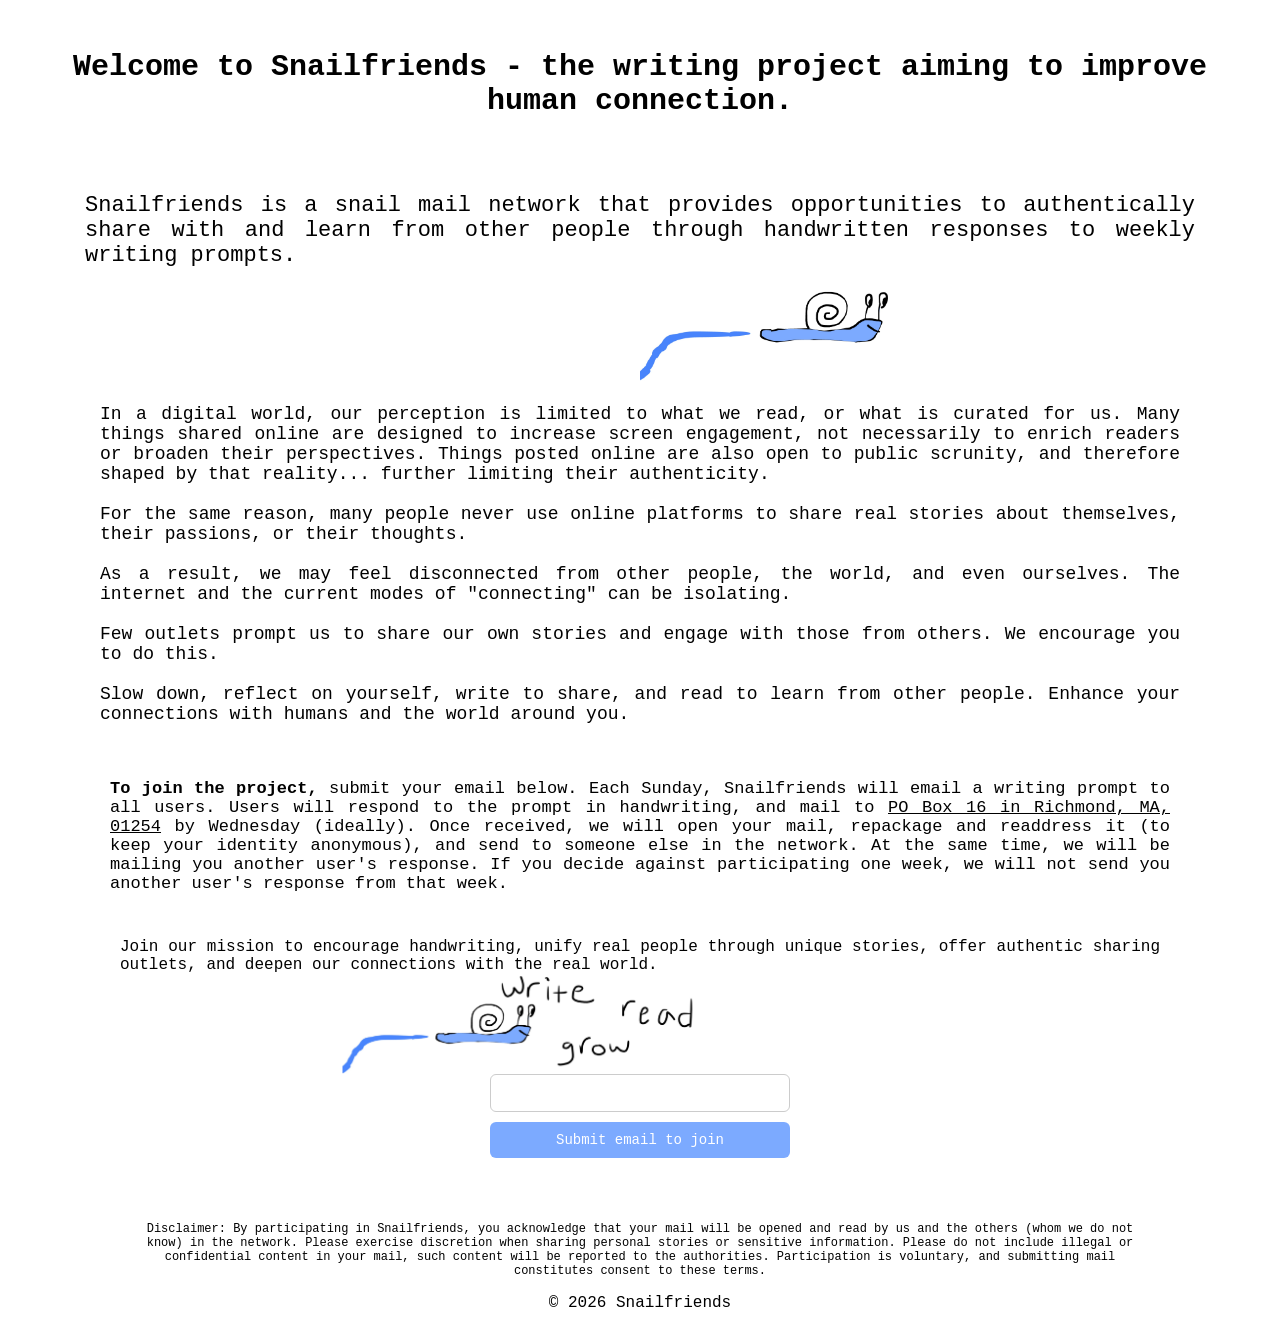
<file: index.html>
<!DOCTYPE html>
<html>
  <head> 
    <title> Snailfriends snail mail project </title>
    <link rel="stylesheet" href="webpage.css">
  </head>
<body>
  <section class="block">
    <p class="welcome-message">Welcome to Snailfriends - the writing project aiming to improve human connection.</p>

  
    <p class="brief-description">Snailfriends is a snail mail network that provides opportunities 
      to authentically share with and learn from other people through handwritten responses to weekly writing prompts.
    </p>
  
    <img src="snailman.jpeg" alt="snailman" class="snailman">

    <p class="reason">In a digital world, our perception is limited to what we read, or what is curated for us. 
      Many things shared online are designed to increase screen engagement, not necessarily to enrich readers or broaden their perspectives.
      Things posted online are also open to public scrunity, and therefore shaped by that reality... further limiting their authenticity. <br> <br>
      For the same reason, many people never use online platforms to share real stories about themselves, their passions, or their thoughts. <br>
      <br>
      As a result, we may feel disconnected from other people, the world, and even ourselves. The internet and the current modes of "connecting" can be isolating. 
      <br> <br>
      Few outlets prompt us to share our own stories and engage with those from others. We encourage you to do this. 
      <br> <br>
      Slow down, reflect on yourself, write to share, and read to learn from other people. Enhance your connections with humans and the world around you.
    </p>

    <p class="how-it-works"><strong>To join the project,</strong> submit your email below. Each Sunday, Snailfriends will email a writing prompt to all users. Users will respond to the prompt in handwriting, 
      and mail to <u>PO Box 16 in Richmond, MA, 01254</u> by Wednesday (ideally).
      Once received, we will open your mail, repackage and readdress it (to keep your identity anonymous), and send to someone else in the network. At the same time, we will be mailing you another user's response.
      If you decide against participating one week, we will not send you another user's response from that week. 
    </p> <!--.. encouraging hand writing and reflection, unifying people through unique stories, 
      offering sharing outlets, and deepening connections to the real world. -->


    <p class="advice"> Join our mission to encourage handwriting, unify real people through unique stories, offer authentic sharing outlets, and deepen our connections 
      with the real world.
    </p>
    
    <!--
    <p class="advice">Since we do not know the others in the network, we advise against sharing any personally identifiable information in your mail. 
      We can enjoy and learn from each other's stories without knowing eachother personally.
    </p>
    -->
    
    <img src="writereadgrow.jpeg" alt="learningsnail" class="happysnail">
    
    <section class="newsletter">
      <form id="newsletter-form">
        <input type="email" name="email" required>
        <button type="submit">Submit email to join</button>
        <input type="text" name="_gotcha" style="display:none">
        <p id="newsletter-status"></p>
      </form>
    </section>
    <script src="newsletter.js"></script>


    <p class="disclaimer"> 
      Disclaimer: By participating in Snailfriends, you acknowledge that your mail will be opened and read by us and the others (whom we do not know) in the network. 
      Please exercise discretion when sharing personal stories or sensitive information. Please do not include illegal or confidential content in your mail, 
      such content will be reported to the authorities. Participation is voluntary, and submitting mail constitutes consent to these terms.
    </p>

    <p class="copyright">
      &#169; 2026 Snailfriends
    </p>

  </section>
</body>


</html>
</file>
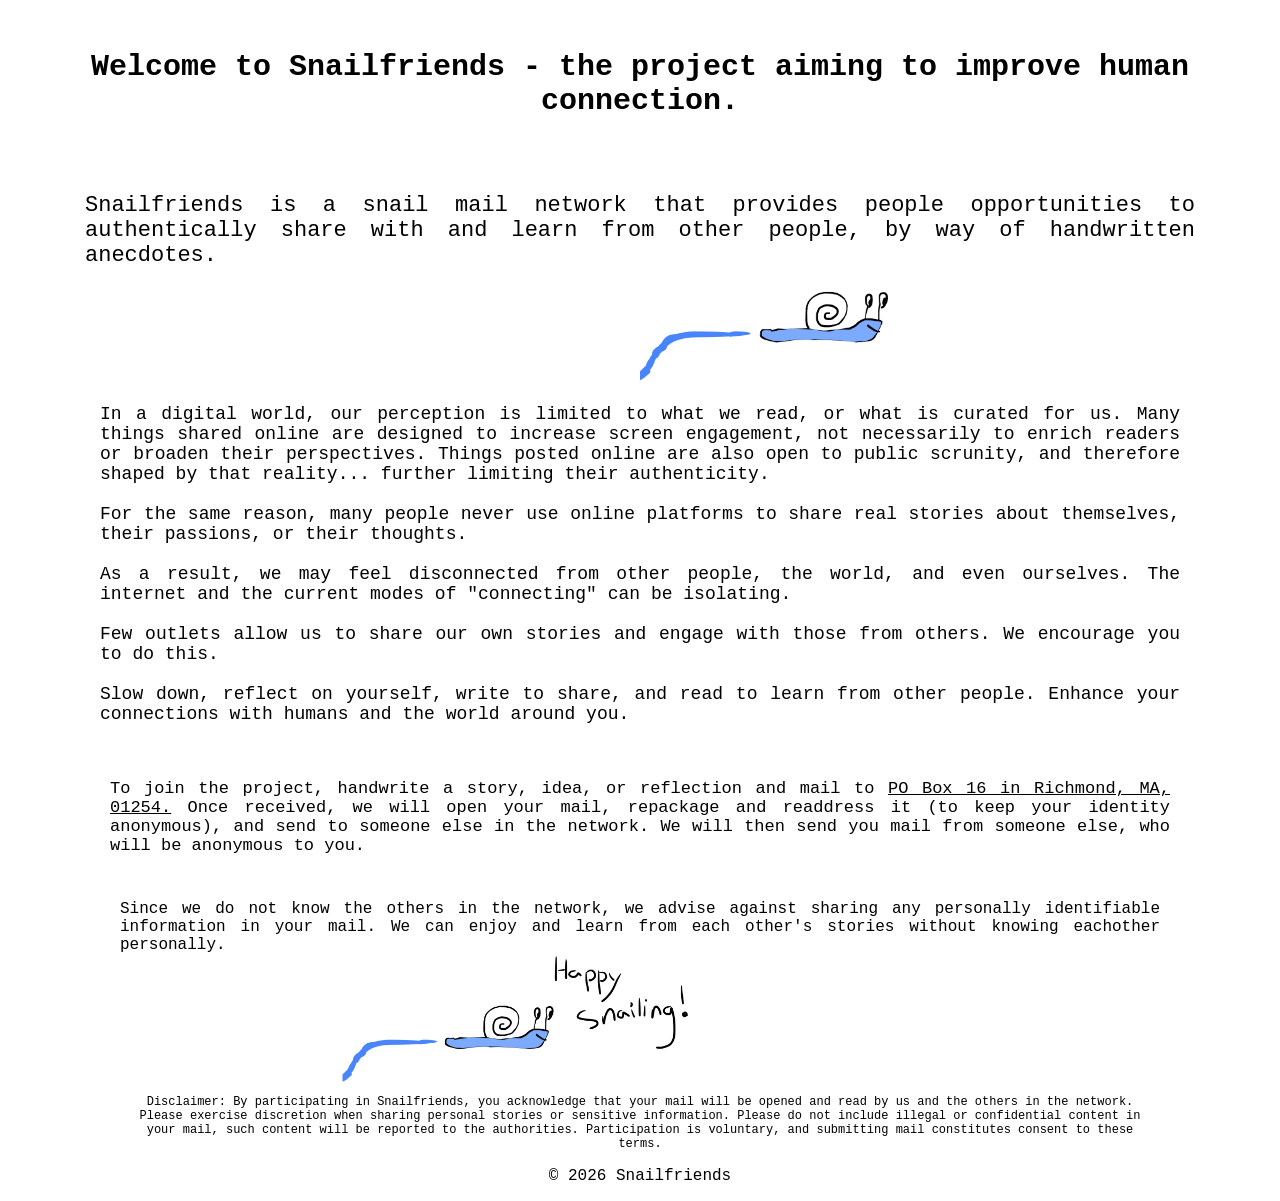
<file: webpage.html>
<!DOCTYPE html>
<html>
  <head> 
    <title> Snailfriends snail mail project </title>
    <link rel="stylesheet" href="webpage.css">
  </head>
<body>
  <section class="block">
    <p class="welcome-message">Welcome to Snailfriends - the project aiming to improve human connection.</p>

  
    <p class="brief-description">Snailfriends is a snail mail network that provides people opportunities 
      to authentically share with and learn from other people, by way of handwritten anecdotes.
    </p>
  
    <img src="snailman.jpeg" alt="snailman" class="snailman">

    <p class="reason">In a digital world, our perception is limited to what we read, or what is curated for us. 
      Many things shared online are designed to increase screen engagement, not necessarily to enrich readers or broaden their perspectives.
      Things posted online are also open to public scrunity, and therefore shaped by that reality... further limiting their authenticity. <br> <br>
      For the same reason, many people never use online platforms to share real stories about themselves, their passions, or their thoughts. <br>
      <br>
      As a result, we may feel disconnected from other people, the world, and even ourselves. The internet and the current modes of "connecting" can be isolating. 
      <br> <br>
      Few outlets allow us to share our own stories and engage with those from others. We encourage you to do this. 
      <br> <br>
      Slow down, reflect on yourself, write to share, and read to learn from other people. Enhance your connections with humans and the world around you.
    </p>

    <p class="how-it-works">To join the project, handwrite a story, idea, or reflection and mail to <u>PO Box 16 in Richmond, MA, 01254.</u>
      Once received, we will open your mail, repackage and readdress it (to keep your identity anonymous), and send to someone else in the network. 
      We will then send you mail from someone else, who will be anonymous to you.

    <p class="advice">Since we do not know the others in the network, we advise against sharing any personally identifiable information in your mail. 
      We can enjoy and learn from each other's stories without knowing eachother personally.
    </p>

    
    <img src="happysnail.jpeg" alt="happysnail" class="happysnail">
    

    <p class="disclaimer"> 
      Disclaimer: By participating in Snailfriends, you acknowledge that your mail will be opened and read by us and the others in the network. 
      Please exercise discretion when sharing personal stories or sensitive information. Please do not include illegal or confidential content in your mail, 
      such content will be reported to the authorities. Participation is voluntary, and submitting mail constitutes consent to these terms.
    </p>

    <p class="copyright">
      &#169; 2026 Snailfriends
    </p>

  </section>
</body>


</html>
</file>
<file: webpage.css>
body {

font-family: Courier New, monospace; 
}
.welcome-message{
font-size: 30px;
margin-top: 50px;
font-weight: bold;
text-align: center;
margin-bottom: 75px;
}

.brief-description{
font-size: 22px;
text-align: justify;
padding-left: 45px;
padding-right: 45px;
}

.reason{
font-size: 18px;
text-align: justify;
padding-left: 60px;
padding-right: 60px;
margin-bottom: 55px;
}

.how-it-works {
font-size: 17px;
text-align:justify;
padding-left: 70px;
padding-right:70px;
margin-bottom: 45px;
}

.advice {
font-size: 16px;
text-align: justify;
padding-right: 80px;
padding-left: 80px;
margin-bottom:0px;
}

.disclaimer {
font-size:12px;
text-align:center;
padding-left: 90px;
padding-right:90px;
}

.copyright {
font: size 12px;
text-align:center;
}

.snailman{
display:block;
max-width:250px;
width:100%;
height:auto;
margin:auto;
transform:translateX(50%);
}


.happysnail {
display:block;
max-width:350px;
width: 100%;
height:auto;
margin:auto;
transform:translateX(-35%);

}
.newsletter {
text-align: center;


#newsletter-form {
  display: flex;
  flex-direction: column;
  gap: 10px;
  max-width: 300px;
  margin: 0 auto;
}

#newsletter-form input[type="email"] {
  padding: 10px;
  border-radius: 6px;
  border: 1px solid #ccc;
  font-size: 14px;
  width: 100%;
  box-sizing: border-box;
}

#newsletter-form button {
  padding: 10px;
  border-radius: 6px;
  border: none;
  background-color: #7CAAFF;
  color: white;
  font-size: 14px;
  cursor: pointer;
  font-family: Courier New, monospace
}

#newsletter-form button:hover {
  background-color: #7CAAFF;
}

#newsletter-status {
  min-height: 1em; /* prevents layout jump */
  font-size: 14px;
  margin-top: 14px;
}
    
}
.block{
max-width: 1200px;
margin: 0 auto;
padding: 0 1px;
text-align: center; 
}

@media (max-width: 450px) {
    .snailman,
    .happysnail {
      transform: translateX(0); 
      margin-right: auto;
      margin-left:auto;
    }
  
    .block {
      padding: 0 20px;           
    }
}
</file>
